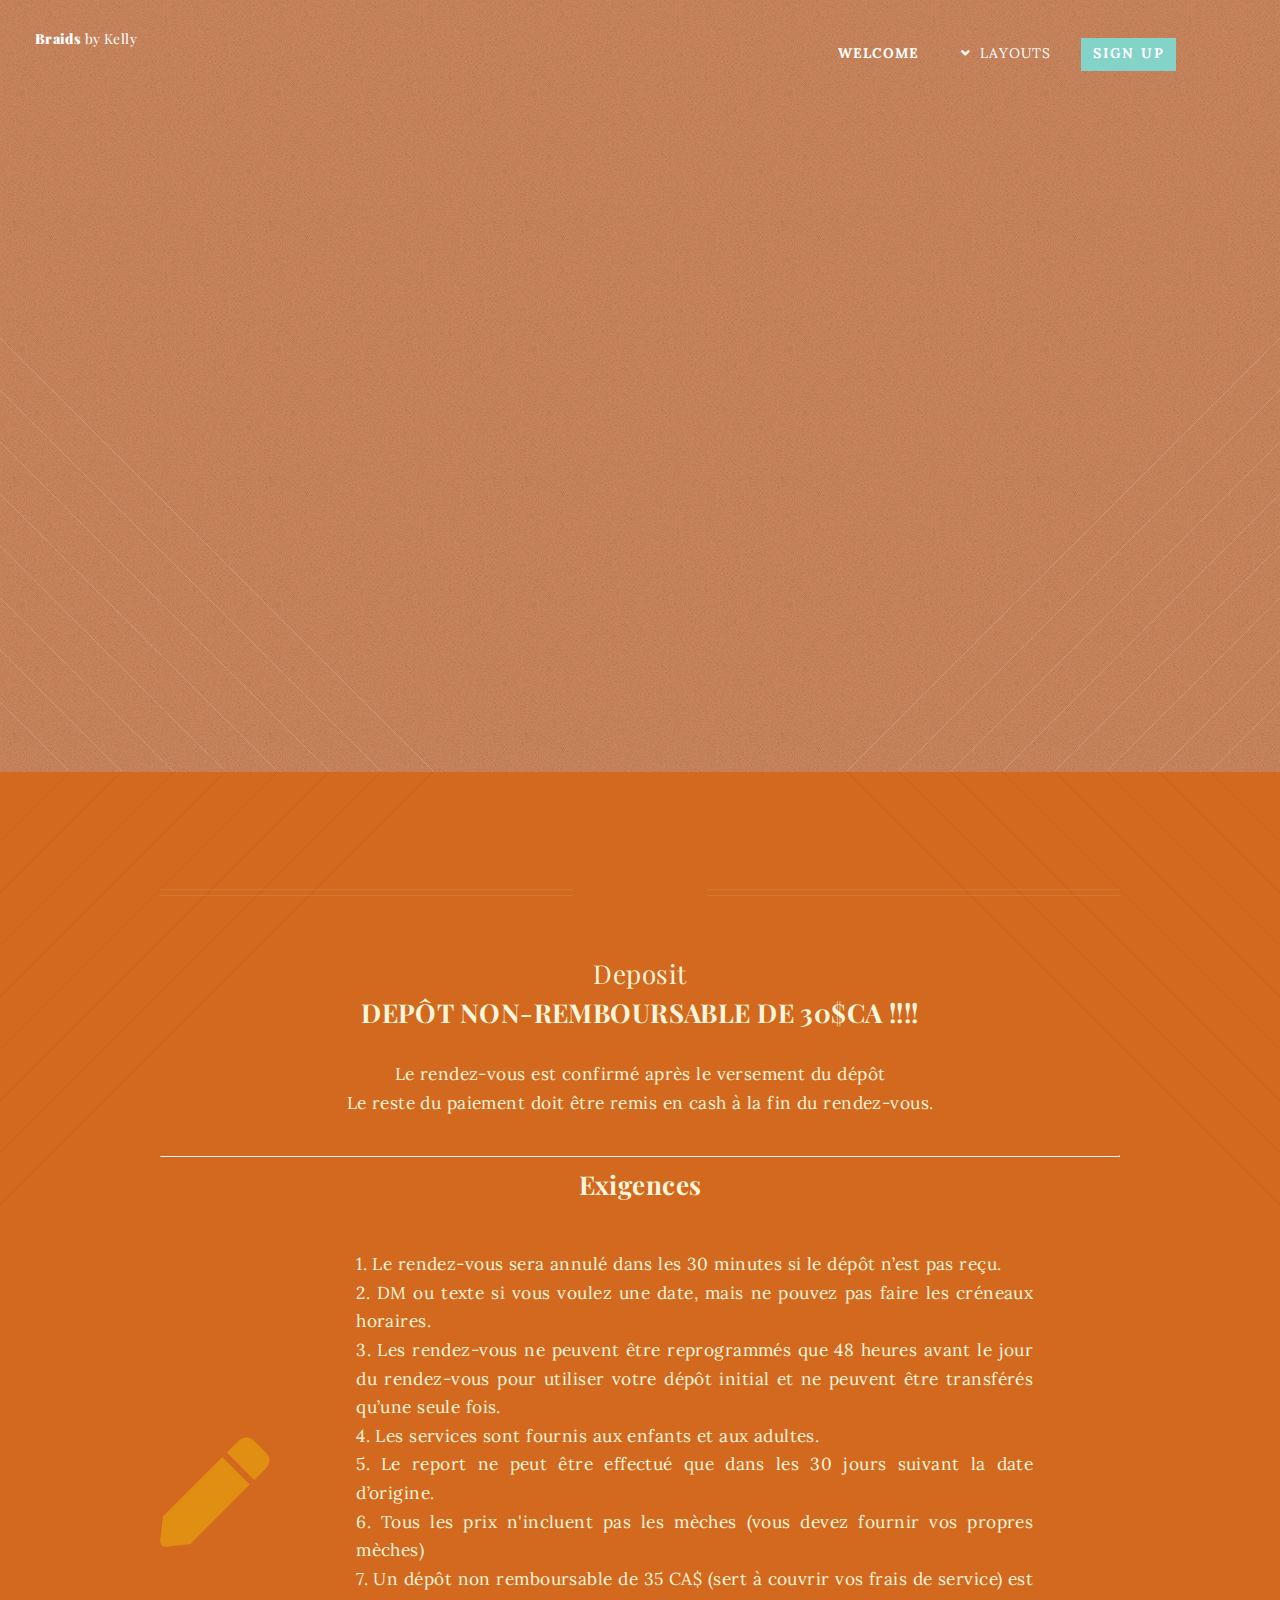
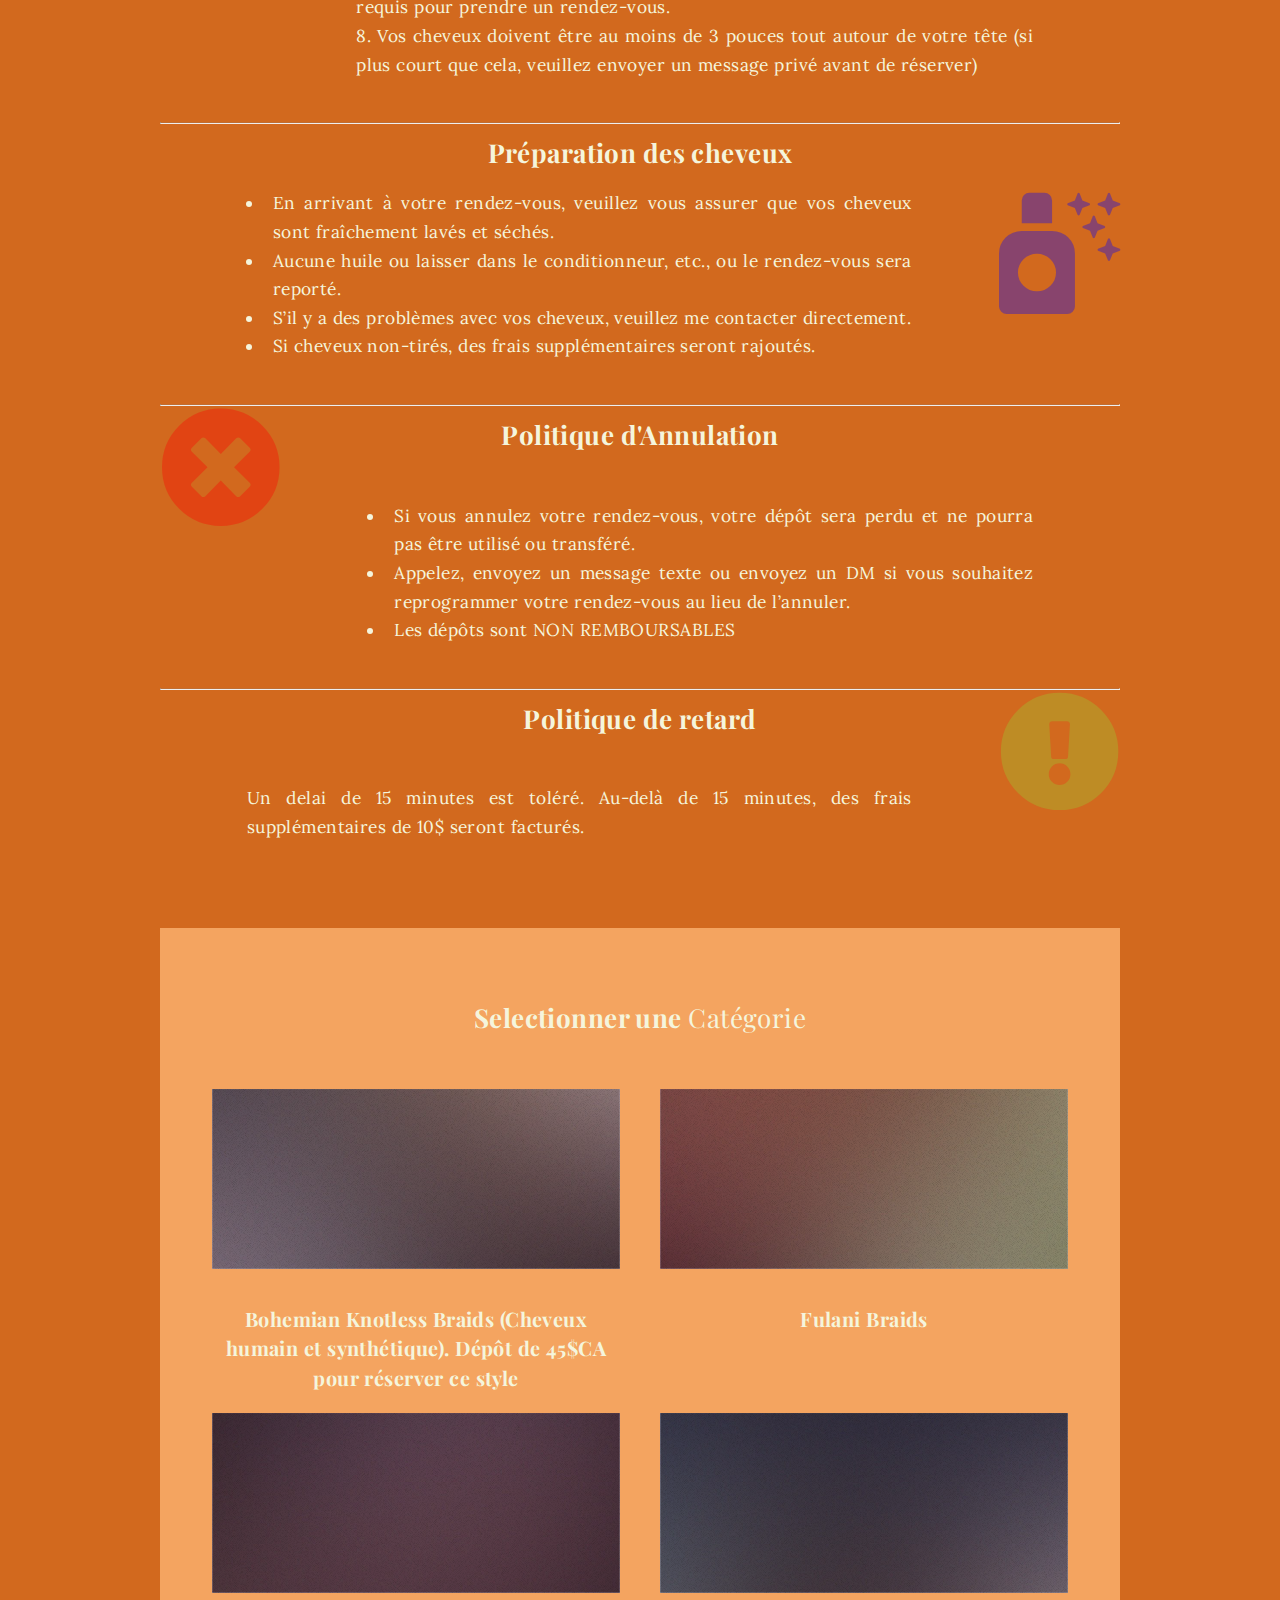
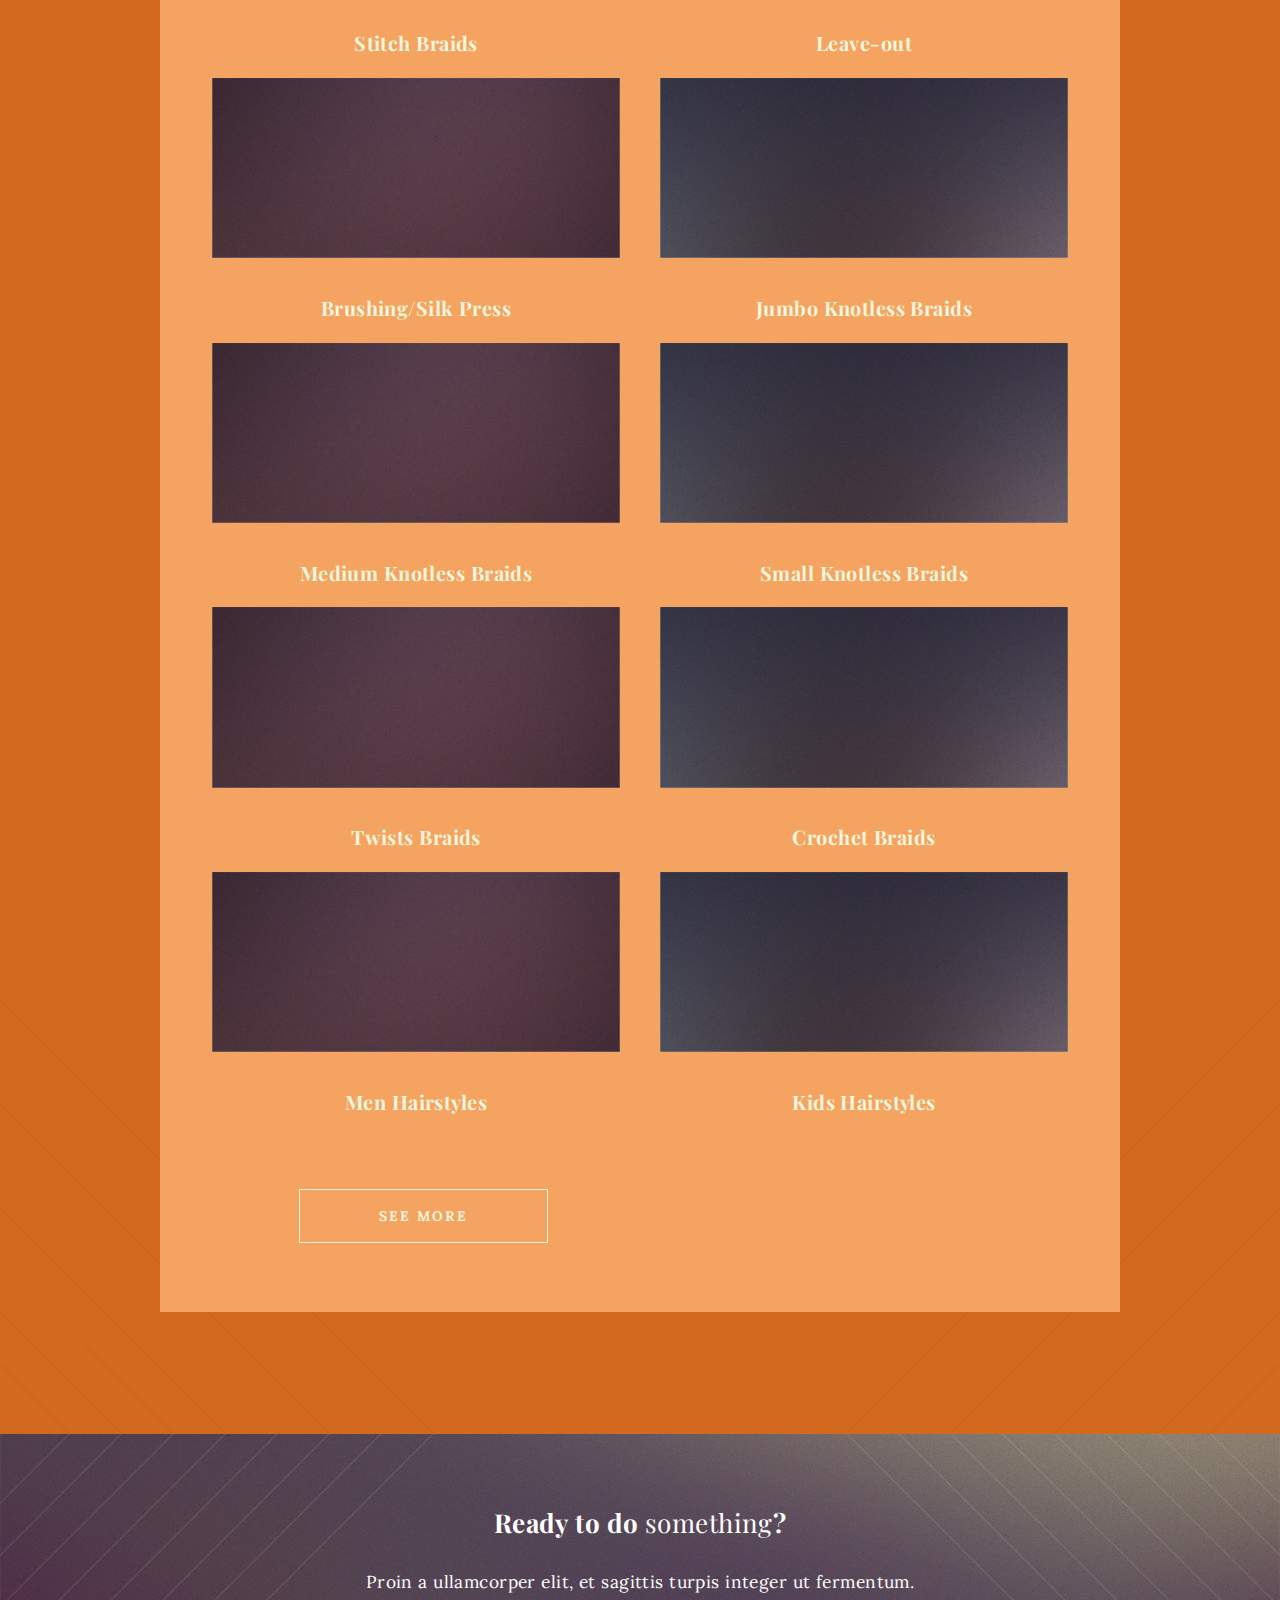
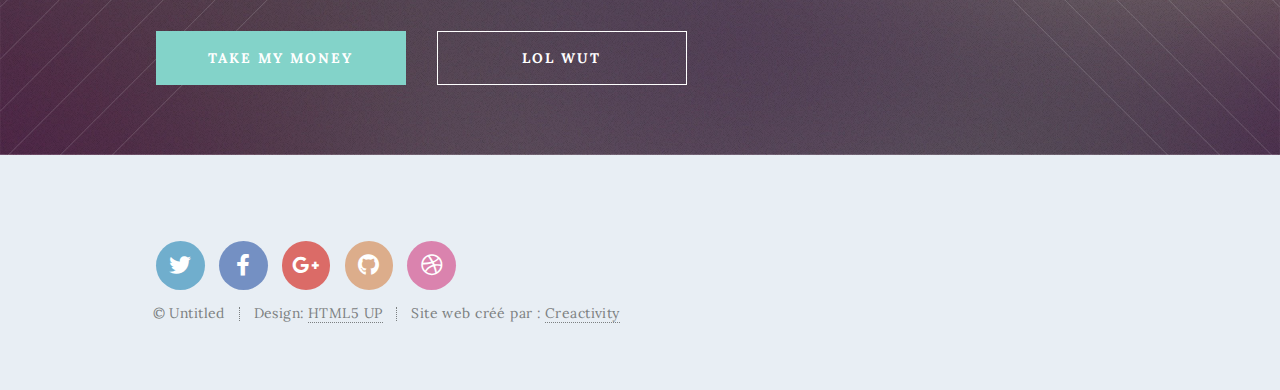
<file: index.html>
<!DOCTYPE HTML>
<!--
	Twenty by HTML5 UP
	html5up.net | @ajlkn
	Free for personal and commercial use under the CCA 3.0 license (html5up.net/license)
-->
<html>
	<head>
		<title>Braids</title>
		<meta charset="utf-8" />
		<meta name="viewport" content="width=device-width, initial-scale=1, user-scalable=no" />
		<link rel="stylesheet" href="assets/css/main.css" />
		<noscript><link rel="stylesheet" href="assets/css/noscript.css" /></noscript>
	</head>
	<body class="index is-preload">
		<div id="page-wrapper">

			<!-- Header -->
				<header id="header" class="alt">
					<h1 id="logo"><a href="index.html">Braids <span>by Kelly</span></a></h1>
					<nav id="nav">
						<ul>
							<li class="current"><a href="index.html">Welcome</a></li>
							<li class="submenu">
								<a href="#">Layouts</a>
								<ul>
									<li><a href="left-sidebar.html">Left Sidebar</a></li>
									<li><a href="right-sidebar.html">Right Sidebar</a></li>
									<li><a href="no-sidebar.html">No Sidebar</a></li>
									<li><a href="contact.html">Contact</a></li>
									<li class="submenu">
										<a href="#">Submenu</a>
										<ul>
											<li><a href="#">Dolore Sed</a></li>
											<li><a href="#">Consequat</a></li>
											<li><a href="#">Lorem Magna</a></li>
											<li><a href="#">Sed Magna</a></li>
											<li><a href="#">Ipsum Nisl</a></li>
										</ul>
									</li>
								</ul>
							</li>
							<li><a href="#" class="button primary">Sign Up</a></li>
						</ul>
					</nav>
				</header>

			<!-- Banner -->
				<section id="banner">

					<!--
						".inner" is set up as an inline-block so it automatically expands
						in both directions to fit whatever's inside it. This means it won't
						automatically wrap lines, so be sure to use line breaks where
						appropriate (<br />).
					-->
					<div class="inner">

						<header>
							<h2>Braids</h2>
						</header>
						<p>Chez <strong>Braids Studio</strong>, chaque type de cheveux
						<br />
						est célébré. Lisse, bouclé, frisé ou crépu, tous sont les
						<br />
						les bienvenus dans ce salon chaleureux et inclusif.
						<br>
						Spécialisée dans les braids, twists, locks et soins adaptés,
						<br>
						notre équipe valorise la diversité capillaire avec passion et savoir-faire.
						<br>
						Plus qu'un simple salon, Braids Studio est un lieu de partage, de bavardage,
						<br>
						de bienveillance et d'Expression de soi. Ici, on prend soin de votre chevelure
						<br>
						en respectant sa nature, tout en créant des coiffures qui reflètent votre identité
						<br>
						Entrez, détendez-vous, et laissex-nous révéler toute la beauté de vos cheveux !</p>
						<footer>
							<ul class="buttons stacked">
								<li><a href="#main" class="button fit scrolly">Voir les modèles</a></li>
							</ul>
						</footer>

					</div>

				</section>

			<!-- Main -->
				<article id="main">

					<header class="special container">
						<h2><strong>Deposit</strong></h2>
						<h2>DEPÔT NON-REMBOURSABLE DE 30$CA !!!!</h2>
						<br />
						Le rendez-vous est confirmé après le versement du dépôt<br>
						Le reste du paiement doit être remis en cash à la fin du rendez-vous.
						<br>
						<br />

						<hr>

						<h2>Exigences</h2>
						<br />

						<div class="icone1">
							<span class="icon solid fa-pen"></span>
							<p>1. Le rendez-vous sera annulé dans les 30 minutes si le dépôt n’est pas reçu.<br>

								2. DM ou texte si vous voulez une date, mais ne pouvez pas faire les créneaux horaires.<br>

								3. Les rendez-vous ne peuvent être reprogrammés que 48 heures avant le jour du rendez-vous pour utiliser votre dépôt initial et ne peuvent être transférés qu’une seule fois.<br>

								4. Les services sont fournis aux enfants et aux adultes.<br>

								5. Le report ne peut être effectué que dans les 30 jours suivant la date d’origine.<br>

								6. Tous les prix n'incluent pas les mèches (vous devez fournir vos propres mèches)<br>

								7. Un dépôt non remboursable de 35 CA$ (sert à couvrir vos frais de service) est requis pour prendre un rendez-vous.<br>

								8. Vos cheveux doivent être au moins de 3 pouces tout autour de votre tête (si plus court que cela, veuillez envoyer un message privé avant de réserver)</p>
						</div>

						<hr>

						<h2>Préparation des cheveux</h2>

						<div class="icone2">
							<ul>
								<li>En arrivant à votre rendez-vous, veuillez vous assurer que vos cheveux sont fraîchement lavés et séchés.</li>
								<li>Aucune huile ou laisser dans le conditionneur, etc., ou le rendez-vous sera reporté.</li>
								<li>S’il y a des problèmes avec vos cheveux, veuillez me contacter directement.</li>
								<li>Si cheveux non-tirés, des frais supplémentaires seront rajoutés.</li>
							</ul>
							<span class="icon solid fa-air-freshener"></span>
						</div>

						<hr>

						<h2>Politique d'Annulation</h2>
						<div class="icone3">
							<span class="icon solid fa-times-circle"></span>
							<ul>
								<li>Si vous annulez votre rendez-vous, votre dépôt sera perdu et ne pourra pas être utilisé ou transféré.</li>
								<li>Appelez, envoyez un message texte ou envoyez un DM si vous souhaitez reprogrammer votre rendez-vous au lieu de l’annuler.</li>
								<li>Les dépôts sont NON REMBOURSABLES</li>
							</ul>
						</div>

						<hr>
							
						<h2>Politique de retard</h2>
						<div class="icone4">
							<p>
							Un delai de 15 minutes est toléré. Au-delà de 15 minutes, des frais supplémentaires de 10$
							seront facturés.
							</p>
							<span class="icon solid fa-exclamation-circle"></span>
						</div>
					</header>
						


					<!-- One -->
						<!--section class="wrapper style2 container special-alt">
							<div class="row gtr-50">
								<div class="col-8 col-12-narrower">

									<header>
										<h2>Behold the <strong>icons</strong> that visualize what you’re all about. or just take up space. your call bro.</h2>
									</header>
									<p>Sed tristique purus vitae volutpat ultrices. Aliquam eu elit eget arcu comteger ut fermentum lorem. Lorem ipsum dolor sit amet. Sed tristique purus vitae volutpat ultrices. eu elit eget commodo. Sed tristique purus vitae volutpat ultrices. Aliquam eu elit eget arcu commodo.</p>
									<footer>
										<ul class="buttons">
											<li><a href="#" class="button">Find Out More</a></li>
										</ul>
									</footer>

								</div>
								<div class="col-4 col-12-narrower imp-narrower">

									<ul class="featured-icons">
										<li><span class="icon fa-clock"><span class="label">Feature 1</span></span></li>
										<li><span class="icon solid fa-volume-up"><span class="label">Feature 2</span></span></li>
										<li><span class="icon solid fa-laptop"><span class="label">Feature 3</span></span></li>
										<li><span class="icon solid fa-inbox"><span class="label">Feature 4</span></span></li>
										<li><span class="icon solid fa-lock"><span class="label">Feature 5</span></span></li>
										<li><span class="icon solid fa-cog"><span class="label">Feature 6</span></span></li>
									</ul>

								</div>
							</div>
						</section-->

					<!-- Two -->
						<!--section class="wrapper style1 container special">
							<div class="row">
								<div class="col-4 col-12-narrower">

									<section>
										<span class="icon solid featured fa-check"></span>
										<header>
											<h3>This is Something</h3>
										</header>
										<p>Sed tristique purus vitae volutpat ultrices. Aliquam eu elit eget arcu commodo suscipit dolor nec nibh. Proin a ullamcorper elit, et sagittis turpis. Integer ut fermentum.</p>
									</section>

								</div>
								<div class="col-4 col-12-narrower">

									<section>
										<span class="icon solid featured fa-check"></span>
										<header>
											<h3>Also Something</h3>
										</header>
										<p>Sed tristique purus vitae volutpat ultrices. Aliquam eu elit eget arcu commodo suscipit dolor nec nibh. Proin a ullamcorper elit, et sagittis turpis. Integer ut fermentum.</p>
									</section>

								</div>
								<div class="col-4 col-12-narrower">

									<section>
										<span class="icon solid featured fa-check"></span>
										<header>
											<h3>Probably Something</h3>
										</header>
										<p>Sed tristique purus vitae volutpat ultrices. Aliquam eu elit eget arcu commodo suscipit dolor nec nibh. Proin a ullamcorper elit, et sagittis turpis. Integer ut fermentum.</p>
									</section>

								</div>
							</div>
						</section-->

					<!-- Three -->
						<section class="wrapper style3 container special">

							<header class="major">
								<h2>Selectionner une <strong>Catégorie</strong></h2>
							</header>

							<div class="row">
								<div class="col-6 col-12-narrower">

									<section>
										<a href="bohemian_knotless.html" class="image featured"><img src="images/pic01.jpg" alt="" /></a>
										<header>
											<h3 class="modèle">Bohemian Knotless Braids (Cheveux humain et synthétique). Dépôt de 45$CA pour réserver ce style</h3>
										</header>
									</section>

								</div>
								<div class="col-6 col-12-narrower">

									<section>
										<a href="fulani.html" class="image featured"><img src="images/pic02.jpg" alt="" /></a>
										<header>
											<h3 class="modèle">Fulani Braids</h3>
										</header>
									</section>

								</div>
							</div>
							<div class="row">
								<div class="col-6 col-12-narrower">

									<section>
										<a href="stitch.html" class="image featured"><img src="images/pic03.jpg" alt="" /></a>
										<header>
											<h3 class="modèle">Stitch Braids</h3>
										</header>
									</section>

								</div>
								<div class="col-6 col-12-narrower">

									<section>
										<a href="leave_out.html" class="image featured"><img src="images/pic04.jpg" alt="" /></a>
										<header>
											<h3 class="modèle">Leave-out</h3>
										</header>
									</section>

								</div>
							</div>
							<div class="row">
								<div class="col-6 col-12-narrower">

									<section>
										<a href="brushing.html" class="image featured"><img src="images/pic03.jpg" alt="" /></a>
										<header>
											<h3 class="modèle">Brushing/Silk Press</h3>
										</header>
									</section>

								</div>
								<div class="col-6 col-12-narrower">

									<section>
										<a href="jumbo_knotless.html" class="image featured"><img src="images/pic04.jpg" alt="" /></a>
										<header>
											<h3 class="modèle">Jumbo Knotless Braids</h3>
										</header>
									</section>

								</div>
							</div>
							<div class="row">
								<div class="col-6 col-12-narrower">

									<section>
										<a href="medium_knotless.html" class="image featured"><img src="images/pic03.jpg" alt="" /></a>
										<header>
											<h3 class="modèle">Medium Knotless Braids</h3>
										</header>
									</section>

								</div>
								<div class="col-6 col-12-narrower">

									<section>
										<a href="small_knotless.html" class="image featured"><img src="images/pic04.jpg" alt="" /></a>
										<header>
											<h3 class="modèle">Small Knotless Braids</h3>
										</header>
									</section>

								</div>
							</div>
							<div class="row">
								<div class="col-6 col-12-narrower">

									<section>
										<a href="twists.html" class="image featured"><img src="images/pic03.jpg" alt="" /></a>
										<header>
											<h3 class="modèle">Twists Braids</h3>
										</header>
									</section>

								</div>
								<div class="col-6 col-12-narrower">

									<section>
										<a href="crochet.html" class="image featured"><img src="images/pic04.jpg" alt="" /></a>
										<header>
											<h3 class="modèle">Crochet Braids</h3>
										</header>
									</section>

								</div>
							</div>
							<div class="row">
								<div class="col-6 col-12-narrower">

									<section>
										<a href="men.html" class="image featured"><img src="images/pic03.jpg" alt="" /></a>
										<header>
											<h3 class="modèle">Men Hairstyles</h3>
										</header>
									</section>

								</div>
								<div class="col-6 col-12-narrower">

									<section>
										<a href="kids.html" class="image featured"><img src="images/pic04.jpg" alt="" /></a>
										<header>
											<h3 class="modèle">Kids Hairstyles</h3>
										</header>
									</section>

								</div>
							</div>

							<footer class="major">
								<ul class="buttons">
									<li><a href="#" class="button">See More</a></li>
								</ul>
							</footer>

						</section>

				</article>

			<!-- CTA -->
				<section id="cta">

					<header>
						<h2>Ready to do <strong>something</strong>?</h2>
						<p>Proin a ullamcorper elit, et sagittis turpis integer ut fermentum.</p>
					</header>
					<footer>
						<ul class="buttons">
							<li><a href="#" class="button primary">Take My Money</a></li>
							<li><a href="#" class="button">LOL Wut</a></li>
						</ul>
					</footer>

				</section>

			<!-- Footer -->
				<footer id="footer">

					<ul class="icons">
						<li><a href="#" class="icon brands circle fa-twitter"><span class="label">Twitter</span></a></li>
						<li><a href="#" class="icon brands circle fa-facebook-f"><span class="label">Facebook</span></a></li>
						<li><a href="#" class="icon brands circle fa-google-plus-g"><span class="label">Google+</span></a></li>
						<li><a href="#" class="icon brands circle fa-github"><span class="label">Github</span></a></li>
						<li><a href="#" class="icon brands circle fa-dribbble"><span class="label">Dribbble</span></a></li>
					</ul>

					<ul class="copyright">
						<li>&copy; Untitled</li><li>Design: <a href="http://html5up.net">HTML5 UP</a></li><li>Site web créé par : <a href="https://creactivity.site/" target="_blank">Creactivity</a></li>
					</ul>

				</footer>

		</div>

		<!-- Scripts -->
			<script src="assets/js/jquery.min.js"></script>
			<script src="assets/js/jquery.dropotron.min.js"></script>
			<script src="assets/js/jquery.scrolly.min.js"></script>
			<script src="assets/js/jquery.scrollex.min.js"></script>
			<script src="assets/js/browser.min.js"></script>
			<script src="assets/js/breakpoints.min.js"></script>
			<script src="assets/js/util.js"></script>
			<script src="assets/js/main.js"></script>
			<script src="assets/js/script.js"></script>
	</body>
</html>
</file>
<file: assets/css/noscript.css>
/*
	Twenty by HTML5 UP
	html5up.net | @ajlkn
	Free for personal and commercial use under the CCA 3.0 license (html5up.net/license)
*/

/* Banner */

	#banner .inner {
		opacity: 1;
	}
</file>
<file: assets/css/main.css>
@import url("fontawesome-all.min.css");
@import url("https://fonts.googleapis.com/css?family=Lato:300,400,900");
@import url('https://fonts.googleapis.com/css2?family=Fondamento:ital@0;1&family=Lobster+Two:wght@400;700&family=Lora:wght@400;500;600&family=Playfair+Display:wght@600;700&family=Poppins:wght@400;500;600&display=swap');


/*
	Twenty by HTML5 UP
	html5up.net | @ajlkn
	Free for personal and commercial use under the CCA 3.0 license (html5up.net/license)
*/

html, body, div, span, applet, object,
iframe, h1, h2, h3, h4, h5, h6, p, blockquote,
pre, a, abbr, acronym, address, big, cite,
code, del, dfn, em, img, ins, kbd, q, s, samp,
small, strike, strong, sub, sup, tt, var, b,
u, i, center, dl, dt, dd, ol, ul, li, fieldset,
form, label, legend, table, caption, tbody,
tfoot, thead, tr, th, td, article, aside,
canvas, details, embed, figure, figcaption,
footer, header, hgroup, menu, nav, output, ruby,
section, summary, time, mark, audio, video {
	margin: 0;
	padding: 0;
	border: 0;
	font-size: 100%;
	font: inherit;
	vertical-align: baseline;}

article, aside, details, figcaption, figure,
footer, header, hgroup, menu, nav, section {
	display: block;}

body {
	line-height: 1;
}

ol, ul {
	list-style: none;
}

blockquote, q {
	quotes: none;
}

	blockquote:before, blockquote:after, q:before, q:after {
		content: '';
		content: none;
	}

table {
	border-collapse: collapse;
	border-spacing: 0;
}

body {
	-webkit-text-size-adjust: none;
}

mark {
	background-color: transparent;
	color: inherit;
}

input::-moz-focus-inner {
	border: 0;
	padding: 0;
}

input, select, textarea {
	-moz-appearance: none;
	-webkit-appearance: none;
	-ms-appearance: none;
	appearance: none;
}

/* Basic */

	html {
		box-sizing: border-box;
	}

	*, *:before, *:after {
		box-sizing: inherit;
	}

	body {
		background: chocolate;
	}

		body.is-preload *, body.is-preload *:before, body.is-preload *:after {
			-moz-animation: none !important;
			-webkit-animation: none !important;
			-ms-animation: none !important;
			animation: none !important;
			-moz-transition: none !important;
			-webkit-transition: none !important;
			-ms-transition: none !important;
			transition: none !important;
		}

	body, input, select, textarea {
		color: beige;
		font-family: 'Lora', serif;
		font-size: 15pt;
		font-weight: 300;
		letter-spacing: 0.025em;
		line-height: 1.75em;
	}

	a {
		-moz-transition: color 0.2s ease-in-out, border-color 0.2s ease-in-out, background-color 0.2s ease-in-out;
		-webkit-transition: color 0.2s ease-in-out, border-color 0.2s ease-in-out, background-color 0.2s ease-in-out;
		-ms-transition: color 0.2s ease-in-out, border-color 0.2s ease-in-out, background-color 0.2s ease-in-out;
		transition: color 0.2s ease-in-out, border-color 0.2s ease-in-out, background-color 0.2s ease-in-out;
		color: #3fb1a3;
		text-decoration: none;
		border-bottom: dotted 1px;
	}

		a:hover {
			border-bottom-color: transparent;
		}

	strong, b {
		font-weight: 400;
	}

	p, ul, ol, dl, table, blockquote {
		margin: 1em 0 1em 0;
	}

	h1, h2, h3, h4, h5, h6 {
		color: inherit;
		font-family: 'Playfair Display', serif;
		font-weight: 700;
		line-height: 1.75em;
		margin-bottom: 1em;
		/*text-transform: uppercase;*/
	}

		h1 a, h2 a, h3 a, h4 a, h5 a, h6 a {
			color: inherit;
			text-decoration: none;
			border: 0;
		}

	h2 {
		font-size: 1.5em;
		/*letter-spacing: 0.1em;*/
	}

	h3 {
		font-size: 1.15em;
		/*letter-spacing: 0.025em;*/
	}

	sub {
		font-size: 0.8em;
		position: relative;
		top: 0.5em;
	}

	sup {
		font-size: 0.8em;
		position: relative;
		top: -0.5em;
	}

	hr {
		border-top: solid 1px rgba(124, 128, 129, 0.2);
		/*border: 0;*/
		/*margin-bottom: 1.5em;*/

	}

	hr.short {
		width : 90%;
	}

	blockquote {
		border-left: solid 0.5em rgba(124, 128, 129, 0.2);
		font-style: italic;
		padding: 1em 0 1em 2em;
	}

	.modèle {
		font-weight: bold;
	}

	#S, #M, #L {
		display: none;
		transition : all 0.3s ease;
	}

	#affS, #affM, #affL {
		cursor: pointer;
		font-weight: 1000;
		font-size: 1.3em;
	}

	.arrow {
		transition: transform 0.3s ease-in-out;
	}

	.arrow.active {
		transform: rotate(90deg);
	}

	.modTitre {
		font-family: 'Fondamento', serif;
		font-size: 3em;
	}

	.longueur {
		font-family: 'Poppins', serif;
	}

/* Container */

	.container {
		margin: 0 auto;
		max-width: 100%;
		width: 1400px;
	}

		.container.medium {
			width: 1050px;
		}

		@media screen and (max-width: 1680px) {

			.container {
				width: 1200px;
			}

				.container.medium {
					width: 900px;
				}

		}

		@media screen and (max-width: 1280px) {

			.container {
				width: 960px;
			}

				.container.medium {
					width: 735px;
				}

		}

		@media screen and (max-width: 980px) {

			.container {
				width: 95%;
			}

				.container.medium {
					width: 71.25%;
				}

		}

		@media screen and (max-width: 840px) {

			.container {
				width: 95%;
			}

				.container.medium {
					width: 95%;
				}

		}

		@media screen and (max-width: 736px) {

			.container {
				width: 100%;
			}

				.container.medium {
					width: 100%;
				}

		}

/* Row */

	.row {
		display: flex;
		flex-wrap: wrap;
		box-sizing: border-box;
		align-items: stretch;
	}

		.row > * {
			box-sizing: border-box;
		}

		.row.gtr-uniform > * > :last-child {
			margin-bottom: 0;
		}

		.row.aln-left {
			justify-content: flex-start;
		}

		.row.aln-center {
			justify-content: center;
		}

		.row.aln-right {
			justify-content: flex-end;
		}

		.row.aln-top {
			align-items: flex-start;
		}

		.row.aln-middle {
			align-items: center;
		}

		.row.aln-bottom {
			align-items: flex-end;
		}

		.row > .imp {
			order: -1;
		}

		.row > .col-1 {
			width: 8.33333%;
		}

		.row > .off-1 {
			margin-left: 8.33333%;
		}

		.row > .col-2 {
			width: 16.66667%;
		}

		.row > .off-2 {
			margin-left: 16.66667%;
		}

		.row > .col-3 {
			width: 25%;
		}

		.row > .off-3 {
			margin-left: 25%;
		}

		.row > .col-4 {
			width: 33.33333%;
		}

		.row > .off-4 {
			margin-left: 33.33333%;
		}

		.row > .col-5 {
			width: 41.66667%;
		}

		.row > .off-5 {
			margin-left: 41.66667%;
		}

		.row > .col-6 {
			width: 50%;
		}

		.row > .off-6 {
			margin-left: 50%;
		}

		.row > .col-7 {
			width: 58.33333%;
		}

		.row > .off-7 {
			margin-left: 58.33333%;
		}

		.row > .col-8 {
			width: 66.66667%;
		}

		.row > .off-8 {
			margin-left: 66.66667%;
		}

		.row > .col-9 {
			width: 75%;
		}

		.row > .off-9 {
			margin-left: 75%;
		}

		.row > .col-10 {
			width: 83.33333%;
		}

		.row > .off-10 {
			margin-left: 83.33333%;
		}

		.row > .col-11 {
			width: 91.66667%;
		}

		.row > .off-11 {
			margin-left: 91.66667%;
		}

		.row > .col-12 {
			width: 100%;
		}

		.row > .off-12 {
			margin-left: 100%;
		}

		.row.gtr-0 {
			margin-top: 0px;
			margin-left: 0px;
		}

			.row.gtr-0 > * {
				padding: 0px 0 0 0px;
			}

			.row.gtr-0.gtr-uniform {
				margin-top: 0px;
			}

				.row.gtr-0.gtr-uniform > * {
					padding-top: 0px;
				}

		.row.gtr-25 {
			margin-top: -12.5px;
			margin-left: -12.5px;
		}

			.row.gtr-25 > * {
				padding: 12.5px 0 0 12.5px;
			}

			.row.gtr-25.gtr-uniform {
				margin-top: -12.5px;
			}

				.row.gtr-25.gtr-uniform > * {
					padding-top: 12.5px;
				}

		.row.gtr-50 {
			margin-top: -25px;
			margin-left: -25px;
		}

			.row.gtr-50 > * {
				padding: 25px 0 0 25px;
			}

			.row.gtr-50.gtr-uniform {
				margin-top: -25px;
			}

				.row.gtr-50.gtr-uniform > * {
					padding-top: 25px;
				}

		.row {
			margin-top: -50px;
			margin-left: -50px;
		}

			.row > * {
				padding: 50px 0 0 50px;
			}

			.row.gtr-uniform {
				margin-top: -50px;
			}

				.row.gtr-uniform > * {
					padding-top: 50px;
				}

		.row.gtr-150 {
			margin-top: -75px;
			margin-left: -75px;
		}

			.row.gtr-150 > * {
				padding: 75px 0 0 75px;
			}

			.row.gtr-150.gtr-uniform {
				margin-top: -75px;
			}

				.row.gtr-150.gtr-uniform > * {
					padding-top: 75px;
				}

		.row.gtr-200 {
			margin-top: -100px;
			margin-left: -100px;
		}

			.row.gtr-200 > * {
				padding: 100px 0 0 100px;
			}

			.row.gtr-200.gtr-uniform {
				margin-top: -100px;
			}

				.row.gtr-200.gtr-uniform > * {
					padding-top: 100px;
				}

		@media screen and (max-width: 1680px) {

			.row {
				display: flex;
				flex-wrap: wrap;
				box-sizing: border-box;
				align-items: stretch;
			}

				.row > * {
					box-sizing: border-box;
				}

				.row.gtr-uniform > * > :last-child {
					margin-bottom: 0;
				}

				.row.aln-left {
					justify-content: flex-start;
				}

				.row.aln-center {
					justify-content: center;
				}

				.row.aln-right {
					justify-content: flex-end;
				}

				.row.aln-top {
					align-items: flex-start;
				}

				.row.aln-middle {
					align-items: center;
				}

				.row.aln-bottom {
					align-items: flex-end;
				}

				.row > .imp-wide {
					order: -1;
				}

				.row > .col-1-wide {
					width: 8.33333%;
				}

				.row > .off-1-wide {
					margin-left: 8.33333%;
				}

				.row > .col-2-wide {
					width: 16.66667%;
				}

				.row > .off-2-wide {
					margin-left: 16.66667%;
				}

				.row > .col-3-wide {
					width: 25%;
				}

				.row > .off-3-wide {
					margin-left: 25%;
				}

				.row > .col-4-wide {
					width: 33.33333%;
				}

				.row > .off-4-wide {
					margin-left: 33.33333%;
				}

				.row > .col-5-wide {
					width: 41.66667%;
				}

				.row > .off-5-wide {
					margin-left: 41.66667%;
				}

				.row > .col-6-wide {
					width: 50%;
				}

				.row > .off-6-wide {
					margin-left: 50%;
				}

				.row > .col-7-wide {
					width: 58.33333%;
				}

				.row > .off-7-wide {
					margin-left: 58.33333%;
				}

				.row > .col-8-wide {
					width: 66.66667%;
				}

				.row > .off-8-wide {
					margin-left: 66.66667%;
				}

				.row > .col-9-wide {
					width: 75%;
				}

				.row > .off-9-wide {
					margin-left: 75%;
				}

				.row > .col-10-wide {
					width: 83.33333%;
				}

				.row > .off-10-wide {
					margin-left: 83.33333%;
				}

				.row > .col-11-wide {
					width: 91.66667%;
				}

				.row > .off-11-wide {
					margin-left: 91.66667%;
				}

				.row > .col-12-wide {
					width: 100%;
				}

				.row > .off-12-wide {
					margin-left: 100%;
				}

				.row.gtr-0 {
					margin-top: 0px;
					margin-left: 0px;
				}

					.row.gtr-0 > * {
						padding: 0px 0 0 0px;
					}

					.row.gtr-0.gtr-uniform {
						margin-top: 0px;
					}

						.row.gtr-0.gtr-uniform > * {
							padding-top: 0px;
						}

				.row.gtr-25 {
					margin-top: -10px;
					margin-left: -10px;
				}

					.row.gtr-25 > * {
						padding: 10px 0 0 10px;
					}

					.row.gtr-25.gtr-uniform {
						margin-top: -10px;
					}

						.row.gtr-25.gtr-uniform > * {
							padding-top: 10px;
						}

				.row.gtr-50 {
					margin-top: -20px;
					margin-left: -20px;
				}

					.row.gtr-50 > * {
						padding: 20px 0 0 20px;
					}

					.row.gtr-50.gtr-uniform {
						margin-top: -20px;
					}

						.row.gtr-50.gtr-uniform > * {
							padding-top: 20px;
						}

				.row {
					margin-top: -40px;
					margin-left: -40px;
				}

					.row > * {
						padding: 40px 0 0 40px;
					}

					.row.gtr-uniform {
						margin-top: -40px;
					}

						.row.gtr-uniform > * {
							padding-top: 40px;
						}

				.row.gtr-150 {
					margin-top: -60px;
					margin-left: -60px;
				}

					.row.gtr-150 > * {
						padding: 60px 0 0 60px;
					}

					.row.gtr-150.gtr-uniform {
						margin-top: -60px;
					}

						.row.gtr-150.gtr-uniform > * {
							padding-top: 60px;
						}

				.row.gtr-200 {
					margin-top: -80px;
					margin-left: -80px;
				}

					.row.gtr-200 > * {
						padding: 80px 0 0 80px;
					}

					.row.gtr-200.gtr-uniform {
						margin-top: -80px;
					}

						.row.gtr-200.gtr-uniform > * {
							padding-top: 80px;
						}

		}

		@media screen and (max-width: 1280px) {

			.row {
				display: flex;
				flex-wrap: wrap;
				box-sizing: border-box;
				align-items: stretch;
			}

				.row > * {
					box-sizing: border-box;
				}

				.row.gtr-uniform > * > :last-child {
					margin-bottom: 0;
				}

				.row.aln-left {
					justify-content: flex-start;
				}

				.row.aln-center {
					justify-content: center;
				}

				.row.aln-right {
					justify-content: flex-end;
				}

				.row.aln-top {
					align-items: flex-start;
				}

				.row.aln-middle {
					align-items: center;
				}

				.row.aln-bottom {
					align-items: flex-end;
				}

				.row > .imp-normal {
					order: -1;
				}

				.row > .col-1-normal {
					width: 8.33333%;
				}

				.row > .off-1-normal {
					margin-left: 8.33333%;
				}

				.row > .col-2-normal {
					width: 16.66667%;
				}

				.row > .off-2-normal {
					margin-left: 16.66667%;
				}

				.row > .col-3-normal {
					width: 25%;
				}

				.row > .off-3-normal {
					margin-left: 25%;
				}

				.row > .col-4-normal {
					width: 33.33333%;
				}

				.row > .off-4-normal {
					margin-left: 33.33333%;
				}

				.row > .col-5-normal {
					width: 41.66667%;
				}

				.row > .off-5-normal {
					margin-left: 41.66667%;
				}

				.row > .col-6-normal {
					width: 50%;
				}

				.row > .off-6-normal {
					margin-left: 50%;
				}

				.row > .col-7-normal {
					width: 58.33333%;
				}

				.row > .off-7-normal {
					margin-left: 58.33333%;
				}

				.row > .col-8-normal {
					width: 66.66667%;
				}

				.row > .off-8-normal {
					margin-left: 66.66667%;
				}

				.row > .col-9-normal {
					width: 75%;
				}

				.row > .off-9-normal {
					margin-left: 75%;
				}

				.row > .col-10-normal {
					width: 83.33333%;
				}

				.row > .off-10-normal {
					margin-left: 83.33333%;
				}

				.row > .col-11-normal {
					width: 91.66667%;
				}

				.row > .off-11-normal {
					margin-left: 91.66667%;
				}

				.row > .col-12-normal {
					width: 100%;
				}

				.row > .off-12-normal {
					margin-left: 100%;
				}

				.row.gtr-0 {
					margin-top: 0px;
					margin-left: 0px;
				}

					.row.gtr-0 > * {
						padding: 0px 0 0 0px;
					}

					.row.gtr-0.gtr-uniform {
						margin-top: 0px;
					}

						.row.gtr-0.gtr-uniform > * {
							padding-top: 0px;
						}

				.row.gtr-25 {
					margin-top: -10px;
					margin-left: -10px;
				}

					.row.gtr-25 > * {
						padding: 10px 0 0 10px;
					}

					.row.gtr-25.gtr-uniform {
						margin-top: -10px;
					}

						.row.gtr-25.gtr-uniform > * {
							padding-top: 10px;
						}

				.row.gtr-50 {
					margin-top: -20px;
					margin-left: -20px;
				}

					.row.gtr-50 > * {
						padding: 20px 0 0 20px;
					}

					.row.gtr-50.gtr-uniform {
						margin-top: -20px;
					}

						.row.gtr-50.gtr-uniform > * {
							padding-top: 20px;
						}

				.row {
					margin-top: -40px;
					margin-left: -40px;
				}

					.row > * {
						padding: 40px 0 0 40px;
					}

					.row.gtr-uniform {
						margin-top: -40px;
					}

						.row.gtr-uniform > * {
							padding-top: 40px;
						}

				.row.gtr-150 {
					margin-top: -60px;
					margin-left: -60px;
				}

					.row.gtr-150 > * {
						padding: 60px 0 0 60px;
					}

					.row.gtr-150.gtr-uniform {
						margin-top: -60px;
					}

						.row.gtr-150.gtr-uniform > * {
							padding-top: 60px;
						}

				.row.gtr-200 {
					margin-top: -80px;
					margin-left: -80px;
				}

					.row.gtr-200 > * {
						padding: 80px 0 0 80px;
					}

					.row.gtr-200.gtr-uniform {
						margin-top: -80px;
					}

						.row.gtr-200.gtr-uniform > * {
							padding-top: 80px;
						}

		}

		@media screen and (max-width: 980px) {

			.row {
				display: flex;
				flex-wrap: wrap;
				box-sizing: border-box;
				align-items: stretch;
			}

				.row > * {
					box-sizing: border-box;
				}

				.row.gtr-uniform > * > :last-child {
					margin-bottom: 0;
				}

				.row.aln-left {
					justify-content: flex-start;
				}

				.row.aln-center {
					justify-content: center;
				}

				.row.aln-right {
					justify-content: flex-end;
				}

				.row.aln-top {
					align-items: flex-start;
				}

				.row.aln-middle {
					align-items: center;
				}

				.row.aln-bottom {
					align-items: flex-end;
				}

				.row > .imp-narrow {
					order: -1;
				}

				.row > .col-1-narrow {
					width: 8.33333%;
				}

				.row > .off-1-narrow {
					margin-left: 8.33333%;
				}

				.row > .col-2-narrow {
					width: 16.66667%;
				}

				.row > .off-2-narrow {
					margin-left: 16.66667%;
				}

				.row > .col-3-narrow {
					width: 25%;
				}

				.row > .off-3-narrow {
					margin-left: 25%;
				}

				.row > .col-4-narrow {
					width: 33.33333%;
				}

				.row > .off-4-narrow {
					margin-left: 33.33333%;
				}

				.row > .col-5-narrow {
					width: 41.66667%;
				}

				.row > .off-5-narrow {
					margin-left: 41.66667%;
				}

				.row > .col-6-narrow {
					width: 50%;
				}

				.row > .off-6-narrow {
					margin-left: 50%;
				}

				.row > .col-7-narrow {
					width: 58.33333%;
				}

				.row > .off-7-narrow {
					margin-left: 58.33333%;
				}

				.row > .col-8-narrow {
					width: 66.66667%;
				}

				.row > .off-8-narrow {
					margin-left: 66.66667%;
				}

				.row > .col-9-narrow {
					width: 75%;
				}

				.row > .off-9-narrow {
					margin-left: 75%;
				}

				.row > .col-10-narrow {
					width: 83.33333%;
				}

				.row > .off-10-narrow {
					margin-left: 83.33333%;
				}

				.row > .col-11-narrow {
					width: 91.66667%;
				}

				.row > .off-11-narrow {
					margin-left: 91.66667%;
				}

				.row > .col-12-narrow {
					width: 100%;
				}

				.row > .off-12-narrow {
					margin-left: 100%;
				}

				.row.gtr-0 {
					margin-top: 0px;
					margin-left: 0px;
				}

					.row.gtr-0 > * {
						padding: 0px 0 0 0px;
					}

					.row.gtr-0.gtr-uniform {
						margin-top: 0px;
					}

						.row.gtr-0.gtr-uniform > * {
							padding-top: 0px;
						}

				.row.gtr-25 {
					margin-top: -7.5px;
					margin-left: -7.5px;
				}

					.row.gtr-25 > * {
						padding: 7.5px 0 0 7.5px;
					}

					.row.gtr-25.gtr-uniform {
						margin-top: -7.5px;
					}

						.row.gtr-25.gtr-uniform > * {
							padding-top: 7.5px;
						}

				.row.gtr-50 {
					margin-top: -15px;
					margin-left: -15px;
				}

					.row.gtr-50 > * {
						padding: 15px 0 0 15px;
					}

					.row.gtr-50.gtr-uniform {
						margin-top: -15px;
					}

						.row.gtr-50.gtr-uniform > * {
							padding-top: 15px;
						}

				.row {
					margin-top: -30px;
					margin-left: -30px;
				}

					.row > * {
						padding: 30px 0 0 30px;
					}

					.row.gtr-uniform {
						margin-top: -30px;
					}

						.row.gtr-uniform > * {
							padding-top: 30px;
						}

				.row.gtr-150 {
					margin-top: -45px;
					margin-left: -45px;
				}

					.row.gtr-150 > * {
						padding: 45px 0 0 45px;
					}

					.row.gtr-150.gtr-uniform {
						margin-top: -45px;
					}

						.row.gtr-150.gtr-uniform > * {
							padding-top: 45px;
						}

				.row.gtr-200 {
					margin-top: -60px;
					margin-left: -60px;
				}

					.row.gtr-200 > * {
						padding: 60px 0 0 60px;
					}

					.row.gtr-200.gtr-uniform {
						margin-top: -60px;
					}

						.row.gtr-200.gtr-uniform > * {
							padding-top: 60px;
						}

		}

		@media screen and (max-width: 840px) {

			.row {
				display: flex;
				flex-wrap: wrap;
				box-sizing: border-box;
				align-items: stretch;
			}

				.row > * {
					box-sizing: border-box;
				}

				.row.gtr-uniform > * > :last-child {
					margin-bottom: 0;
				}

				.row.aln-left {
					justify-content: flex-start;
				}

				.row.aln-center {
					justify-content: center;
				}

				.row.aln-right {
					justify-content: flex-end;
				}

				.row.aln-top {
					align-items: flex-start;
				}

				.row.aln-middle {
					align-items: center;
				}

				.row.aln-bottom {
					align-items: flex-end;
				}

				.row > .imp-narrower {
					order: -1;
				}

				.row > .col-1-narrower {
					width: 8.33333%;
				}

				.row > .off-1-narrower {
					margin-left: 8.33333%;
				}

				.row > .col-2-narrower {
					width: 16.66667%;
				}

				.row > .off-2-narrower {
					margin-left: 16.66667%;
				}

				.row > .col-3-narrower {
					width: 25%;
				}

				.row > .off-3-narrower {
					margin-left: 25%;
				}

				.row > .col-4-narrower {
					width: 33.33333%;
				}

				.row > .off-4-narrower {
					margin-left: 33.33333%;
				}

				.row > .col-5-narrower {
					width: 41.66667%;
				}

				.row > .off-5-narrower {
					margin-left: 41.66667%;
				}

				.row > .col-6-narrower {
					width: 50%;
				}

				.row > .off-6-narrower {
					margin-left: 50%;
				}

				.row > .col-7-narrower {
					width: 58.33333%;
				}

				.row > .off-7-narrower {
					margin-left: 58.33333%;
				}

				.row > .col-8-narrower {
					width: 66.66667%;
				}

				.row > .off-8-narrower {
					margin-left: 66.66667%;
				}

				.row > .col-9-narrower {
					width: 75%;
				}

				.row > .off-9-narrower {
					margin-left: 75%;
				}

				.row > .col-10-narrower {
					width: 83.33333%;
				}

				.row > .off-10-narrower {
					margin-left: 83.33333%;
				}

				.row > .col-11-narrower {
					width: 91.66667%;
				}

				.row > .off-11-narrower {
					margin-left: 91.66667%;
				}

				.row > .col-12-narrower {
					width: 100%;
				}

				.row > .off-12-narrower {
					margin-left: 100%;
				}

				.row.gtr-0 {
					margin-top: 0px;
					margin-left: 0px;
				}

					.row.gtr-0 > * {
						padding: 0px 0 0 0px;
					}

					.row.gtr-0.gtr-uniform {
						margin-top: 0px;
					}

						.row.gtr-0.gtr-uniform > * {
							padding-top: 0px;
						}

				.row.gtr-25 {
					margin-top: -7.5px;
					margin-left: -7.5px;
				}

					.row.gtr-25 > * {
						padding: 7.5px 0 0 7.5px;
					}

					.row.gtr-25.gtr-uniform {
						margin-top: -7.5px;
					}

						.row.gtr-25.gtr-uniform > * {
							padding-top: 7.5px;
						}

				.row.gtr-50 {
					margin-top: -15px;
					margin-left: -15px;
				}

					.row.gtr-50 > * {
						padding: 15px 0 0 15px;
					}

					.row.gtr-50.gtr-uniform {
						margin-top: -15px;
					}

						.row.gtr-50.gtr-uniform > * {
							padding-top: 15px;
						}

				.row {
					margin-top: -30px;
					margin-left: -30px;
				}

					.row > * {
						padding: 30px 0 0 30px;
					}

					.row.gtr-uniform {
						margin-top: -30px;
					}

						.row.gtr-uniform > * {
							padding-top: 30px;
						}

				.row.gtr-150 {
					margin-top: -45px;
					margin-left: -45px;
				}

					.row.gtr-150 > * {
						padding: 45px 0 0 45px;
					}

					.row.gtr-150.gtr-uniform {
						margin-top: -45px;
					}

						.row.gtr-150.gtr-uniform > * {
							padding-top: 45px;
						}

				.row.gtr-200 {
					margin-top: -60px;
					margin-left: -60px;
				}

					.row.gtr-200 > * {
						padding: 60px 0 0 60px;
					}

					.row.gtr-200.gtr-uniform {
						margin-top: -60px;
					}

						.row.gtr-200.gtr-uniform > * {
							padding-top: 60px;
						}

		}

		@media screen and (max-width: 736px) {

			.row {
				display: flex;
				flex-wrap: wrap;
				box-sizing: border-box;
				align-items: stretch;
			}

				.row > * {
					box-sizing: border-box;
				}

				.row.gtr-uniform > * > :last-child {
					margin-bottom: 0;
				}

				.row.aln-left {
					justify-content: flex-start;
				}

				.row.aln-center {
					justify-content: center;
				}

				.row.aln-right {
					justify-content: flex-end;
				}

				.row.aln-top {
					align-items: flex-start;
				}

				.row.aln-middle {
					align-items: center;
				}

				.row.aln-bottom {
					align-items: flex-end;
				}

				.row > .imp-mobile {
					order: -1;
				}

				.row > .col-1-mobile {
					width: 8.33333%;
				}

				.row > .off-1-mobile {
					margin-left: 8.33333%;
				}

				.row > .col-2-mobile {
					width: 16.66667%;
				}

				.row > .off-2-mobile {
					margin-left: 16.66667%;
				}

				.row > .col-3-mobile {
					width: 25%;
				}

				.row > .off-3-mobile {
					margin-left: 25%;
				}

				.row > .col-4-mobile {
					width: 33.33333%;
				}

				.row > .off-4-mobile {
					margin-left: 33.33333%;
				}

				.row > .col-5-mobile {
					width: 41.66667%;
				}

				.row > .off-5-mobile {
					margin-left: 41.66667%;
				}

				.row > .col-6-mobile {
					width: 50%;
				}

				.row > .off-6-mobile {
					margin-left: 50%;
				}

				.row > .col-7-mobile {
					width: 58.33333%;
				}

				.row > .off-7-mobile {
					margin-left: 58.33333%;
				}

				.row > .col-8-mobile {
					width: 66.66667%;
				}

				.row > .off-8-mobile {
					margin-left: 66.66667%;
				}

				.row > .col-9-mobile {
					width: 75%;
				}

				.row > .off-9-mobile {
					margin-left: 75%;
				}

				.row > .col-10-mobile {
					width: 83.33333%;
				}

				.row > .off-10-mobile {
					margin-left: 83.33333%;
				}

				.row > .col-11-mobile {
					width: 91.66667%;
				}

				.row > .off-11-mobile {
					margin-left: 91.66667%;
				}

				.row > .col-12-mobile {
					width: 100%;
				}

				.row > .off-12-mobile {
					margin-left: 100%;
				}

				.row.gtr-0 {
					margin-top: 0px;
					margin-left: 0px;
				}

					.row.gtr-0 > * {
						padding: 0px 0 0 0px;
					}

					.row.gtr-0.gtr-uniform {
						margin-top: 0px;
					}

						.row.gtr-0.gtr-uniform > * {
							padding-top: 0px;
						}

				.row.gtr-25 {
					margin-top: -7.5px;
					margin-left: -7.5px;
				}

					.row.gtr-25 > * {
						padding: 7.5px 0 0 7.5px;
					}

					.row.gtr-25.gtr-uniform {
						margin-top: -7.5px;
					}

						.row.gtr-25.gtr-uniform > * {
							padding-top: 7.5px;
						}

				.row.gtr-50 {
					margin-top: -15px;
					margin-left: -15px;
				}

					.row.gtr-50 > * {
						padding: 15px 0 0 15px;
					}

					.row.gtr-50.gtr-uniform {
						margin-top: -15px;
					}

						.row.gtr-50.gtr-uniform > * {
							padding-top: 15px;
						}

				.row {
					margin-top: -30px;
					margin-left: -30px;
				}

					.row > * {
						padding: 30px 0 0 30px;
					}

					.row.gtr-uniform {
						margin-top: -30px;
					}

						.row.gtr-uniform > * {
							padding-top: 30px;
						}

				.row.gtr-150 {
					margin-top: -45px;
					margin-left: -45px;
				}

					.row.gtr-150 > * {
						padding: 45px 0 0 45px;
					}

					.row.gtr-150.gtr-uniform {
						margin-top: -45px;
					}

						.row.gtr-150.gtr-uniform > * {
							padding-top: 45px;
						}

				.row.gtr-200 {
					margin-top: -60px;
					margin-left: -60px;
				}

					.row.gtr-200 > * {
						padding: 60px 0 0 60px;
					}

					.row.gtr-200.gtr-uniform {
						margin-top: -60px;
					}

						.row.gtr-200.gtr-uniform > * {
							padding-top: 60px;
						}

		}

/* Section/Article */

	section.special, article.special {
		text-align: center;
	}

	header.major {
		padding-bottom: 2em;
	}

	header.special {
		margin-bottom: 5em;
		padding-top: 7em;
		position: relative;
		text-align: center;
	}

		header.special:before, header.special:after {
			border-bottom: solid 1.5px;
			border-top: solid 1.5px;
			content: '';
			height: 7px;
			opacity: 0.1;
			position: absolute;
			top: 1.75em;
			width: 43%;
		}

		header.special:before {
			left: 0;
		}

		header.special:after {
			right: 0;
		}

		header.special h2 {
			margin-bottom: 0;
		}

		header.special h2 + p {
			margin-bottom: 0;
			padding-top: 1.5em;
		}

		header.special .icon {
			/*cursor: default;
			height: 7em;
			left: 0;
			position: relative;
			text-align: center;
			top: 1em;
			width: 100%;
			margin: 0;*/
		}

			header.special .icon:before {
				font-size: 3.5em;
				opacity: 0.35;
			}

	footer > :last-child {
		margin-bottom: 0;
	}

	footer.major {
		padding-top: 3em;
	}

/* Form */

	input[type="text"],
	input[type="password"],
	input[type="email"],
	textarea {
		-moz-transition: background-color 0.2s ease-in-out, border-color 0.2s ease-in-out;
		-webkit-transition: background-color 0.2s ease-in-out, border-color 0.2s ease-in-out;
		-ms-transition: background-color 0.2s ease-in-out, border-color 0.2s ease-in-out;
		transition: background-color 0.2s ease-in-out, border-color 0.2s ease-in-out;
		-moz-appearance: none;
		-webkit-appearance: none;
		-ms-appearance: none;
		appearance: none;
		background: none;
		border: solid 1px rgba(124, 128, 129, 0.2);
		border-radius: 0;
		color: inherit;
		display: block;
		padding: 0.75em;
		text-decoration: none;
		width: 100%;
		outline: 0;
	}

		input[type="text"]:focus,
		input[type="password"]:focus,
		input[type="email"]:focus,
		textarea:focus {
			border-color: #83d3c9;
		}

	input[type="text"],
	input[type="password"],
	input[type="email"] {
		line-height: 1em;
	}

	::-webkit-input-placeholder {
		color: inherit;
		opacity: 0.5;
		position: relative;
		top: 3px;
	}

	:-moz-placeholder {
		color: inherit;
		opacity: 0.5;
	}

	::-moz-placeholder {
		color: inherit;
		opacity: 0.5;
	}

	:-ms-input-placeholder {
		color: inherit;
		opacity: 0.5;
	}

/* Image */

	.image {
		border: 0;
		position: relative;
	}

		.image:before {
			background: url("images/overlay.png");
			content: '';
			height: 100%;
			left: 0;
			position: absolute;
			top: 0;
			width: 100%;
		}

		.image.fit {
			display: block;
		}

			.image.fit img {
				display: block;
				width: 100%;
			}

		.image.featured {
			display: block;
			margin: 0 0 2em 0;
		}

			.image.featured img {
				display: block;
				width: 100%;
			}

/* Icon */

	.icon {
		text-decoration: none;
		position: relative;
	}

		.icon:before {
			-moz-osx-font-smoothing: grayscale;
			-webkit-font-smoothing: antialiased;
			display: inline-block;
			font-style: normal;
			font-variant: normal;
			text-rendering: auto;
			line-height: 1;
			text-transform: none !important;
			font-family: 'Font Awesome 5 Free';
			font-weight: 400;
		}

		.icon.solid:before {
			font-weight: 900;
		}

		.icon:before {
			line-height: inherit;
		}

		.icon.brands:before {
			font-family: 'Font Awesome 5 Brands';
		}

		.icon.circle {
			-moz-transition: all 0.2s ease-in-out;
			-webkit-transition: all 0.2s ease-in-out;
			-ms-transition: all 0.2s ease-in-out;
			transition: all 0.2s ease-in-out;
			border: 0;
			border-radius: 100%;
			display: inline-block;
			font-size: 1.25em;
			height: 2.25em;
			left: 0;
			line-height: 2.25em;
			text-align: center;
			text-decoration: none;
			top: 0;
			width: 2.25em;
		}

			.icon.circle:hover {
				top: -0.2em;
			}

			.icon.circle.fa-twitter {
				background: #70aecd;
				color: #fff;
			}

				.icon.circle.fa-twitter:hover {
					background: #7fb7d2;
				}

			.icon.circle.fa-facebook-f {
				background: #7490c3;
				color: #fff;
			}

				.icon.circle.fa-facebook-f:hover {
					background: #829bc9;
				}

			.icon.circle.fa-google-plus-g {
				background: #db6b67;
				color: #fff;
			}

				.icon.circle.fa-google-plus-g:hover {
					background: #df7b77;
				}

			.icon.circle.fa-github {
				background: #dcad8b;
				color: #fff;
			}

				.icon.circle.fa-github:hover {
					background: #e1b89b;
				}

			.icon.circle.fa-dribbble {
				background: #da83ae;
				color: #fff;
			}

				.icon.circle.fa-dribbble:hover {
					background: #df93b8;
				}

		.icon.featured {
			cursor: default;
			display: block;
			/*margin: 0 0 1.5em 0;*/
			opacity: 0.35;
			text-align: center;
		}

			.icon.featured:before {
				font-size: 5em;
				line-height: 1em;
			}

		.icon > .label {
			display: none;
		}

		.icon.fa-chevron-right{
			float: right;
		}

/* List */

	ol {
		list-style: decimal;
		padding-left: 1.25em;
	}

		ol li {
			padding-left: 0.25em;
		}

	ul {
		list-style: disc;
		padding-left: 1em;
	}

		ul li {
			padding-left: 0.5em;
		}

/* Icons */

	ul.icons {
		list-style: none;
		padding-left: 0;
		cursor: default;
	}

		ul.icons li {
			display: inline-block;
			line-height: 1em;
			padding-left: 0.5em;
		}

			ul.icons li:first-child {
				padding-left: 0;
			}

/* Featured Icons */

	ul.featured-icons {
		cursor: default;
		margin: -0.75em 0 0 0;
		opacity: 0.35;
		overflow: hidden;
		position: relative;
		list-style: none;
		padding-left: 0;
	}

		ul.featured-icons li {
			display: block;
			float: left;
			text-align: center;
			width: 50%;
			padding-left: 0;
			margin-bottom: 1em;
		}

			ul.featured-icons li .icon {
				display: inline-block;
				font-size: 5.5em;
				height: 1em;
				line-height: 1.5em;
				width: 1em;
			}

/* Buttons */

	ul.buttons {
		cursor: default;
		list-style: none;
		padding-left: 0;
	}

		ul.buttons:last-child {
			margin-bottom: 0;
		}

		ul.buttons li {
			display: inline-block;
			padding: 0 0 0 1.5em;
		}

			ul.buttons li:first-child {
				padding: 0;
			}

		ul.buttons.stacked li {
			display: block;
			padding: 1.5em 0 0 0;
		}

			ul.buttons.stacked li:first-child {
				padding: 0;
			}

/* Table */

	table {
		width: 100%;
	}

		table.default {
			width: 100%;
		}

			table.default tbody tr {
				border-bottom: solid 1px rgba(124, 128, 129, 0.2);
			}

			table.default td {
				padding: 0.5em 1em 0.5em 1em;
			}

			table.default th {
				font-weight: 400;
				padding: 0.5em 1em 0.5em 1em;
				text-align: left;
			}

			table.default thead {
				background: #7c8081;
				color: #fff;
			}

/* Button */

	input[type="button"],
	input[type="submit"],
	input[type="reset"],
	button,
	.button {
		-moz-appearance: none;
		-webkit-appearance: none;
		-ms-appearance: none;
		appearance: none;
		-moz-transition: color 0.2s ease-in-out, border-color 0.2s ease-in-out, background-color 0.2s ease-in-out;
		-webkit-transition: color 0.2s ease-in-out, border-color 0.2s ease-in-out, background-color 0.2s ease-in-out;
		-ms-transition: color 0.2s ease-in-out, border-color 0.2s ease-in-out, background-color 0.2s ease-in-out;
		transition: color 0.2s ease-in-out, border-color 0.2s ease-in-out, background-color 0.2s ease-in-out;
		background: none;
		border: solid 1px;
		border-radius: 0;
		color: inherit;
		cursor: pointer;
		display: inline-block;
		font-size: 0.8em;
		font-weight: 900;
		letter-spacing: 2px;
		min-width: 18em;
		padding: 0 0.75em;
		line-height: 3.75em;
		text-align: center;
		text-decoration: none;
		text-transform: uppercase;
	}

		input[type="button"]:hover,
		input[type="submit"]:hover,
		input[type="reset"]:hover,
		button:hover,
		.button:hover {
			background: rgba(188, 202, 206, 0.15);
			border-color: inherit;
		}

		input[type="button"].primary,
		input[type="submit"].primary,
		input[type="reset"].primary,
		button.primary,
		.button.primary {
			background: #83d3c9;
			border-color: #83d3c9;
			color: #fff !important;
		}

			input[type="button"].primary:hover,
			input[type="submit"].primary:hover,
			input[type="reset"].primary:hover,
			button.primary:hover,
			.button.primary:hover {
				background: #96dad1 !important;
				border-color: #96dad1 !important;
			}

		input[type="button"].fit,
		input[type="submit"].fit,
		input[type="reset"].fit,
		button.fit,
		.button.fit {
			width: 100%;
		}

		input[type="button"].small,
		input[type="submit"].small,
		input[type="reset"].small,
		button.small,
		.button.small {
			font-size: 0.7em;
			min-width: 14em;
			padding: 0.5em 0;
		}

/* Wrapper */

	.wrapper {
		margin-bottom: 5em;
		padding: 5em;
	}

		.wrapper.style1 {
			padding: 0;
		}

		.wrapper.style2 {
			background-color: #83d3c9;
			background-image: url("images/light-bl.svg"), url("images/light-br.svg");
			background-position: bottom left, bottom right;
			background-repeat: no-repeat, no-repeat;
			background-size: 25em, 25em;
			color: #fff;
		}

			.wrapper.style2 input[type="button"]:hover,
			.wrapper.style2 input[type="submit"]:hover,
			.wrapper.style2 input[type="reset"]:hover,
			.wrapper.style2 button:hover,
			.wrapper.style2 .button:hover {
				background: rgba(255, 255, 255, 0.15) !important;
			}

			.wrapper.style2 input[type="button"].primary,
			.wrapper.style2 input[type="submit"].primary,
			.wrapper.style2 input[type="reset"].primary,
			.wrapper.style2 button.primary,
			.wrapper.style2 .button.primary {
				background: #fff;
				border-color: #fff;
				color: #83d3c9 !important;
			}

				.wrapper.style2 input[type="button"].primary:hover,
				.wrapper.style2 input[type="submit"].primary:hover,
				.wrapper.style2 input[type="reset"].primary:hover,
				.wrapper.style2 button.primary:hover,
				.wrapper.style2 .button.primary:hover {
					border-color: inherit !important;
					color: #fff !important;
				}

		.wrapper.style3 {
			background: #fff;
			color: inherit;
		}

		.wrapper.style4 {
			background: #fff;
			color: inherit;
			padding: 4em;
		}

/* Header */

	@-moz-keyframes reveal-header {
		0% {
			top: -5em;
		}

		100% {
			top: 0;
		}
	}

	@-webkit-keyframes reveal-header {
		0% {
			top: -5em;
		}

		100% {
			top: 0;
		}
	}

	@-ms-keyframes reveal-header {
		0% {
			top: -5em;
		}

		100% {
			top: 0;
		}
	}

	@keyframes reveal-header {
		0% {
			top: -5em;
		}

		100% {
			top: 0;
		}
	}

	#header {
		background: #fff;
		box-shadow: 0 1px 2px 0 rgba(0, 0, 0, 0.075);
		color: inherit;
		cursor: default;
		font-size: 0.8em;
		left: 0;
		padding: 1em 1.5em;
		position: fixed;
		top: 0;
		width: 100%;
		z-index: 10000;
	}

		#header h1 {
			font-weight: 900;
			margin: 0;
		}

			#header h1 span {
				font-weight: 300;
			}

		#header nav {
			letter-spacing: 0.075em;
			position: absolute;
			right: 1.5em;
			text-transform: uppercase;
			top: 0.75em;
		}

			#header nav ul {
				list-style: none;
				padding-left: 0;
			}

				#header nav ul li {
					display: inline-block;
					margin-left: 1.5em;
					padding-left: 0;
				}

					#header nav ul li > ul {
						display: none;
					}

					#header nav ul li a {
						border: solid 1px transparent;
						color: inherit;
						display: inline-block;
						line-height: 1em;
						padding: 0.6em 0.75em;
						text-decoration: none;
					}

					#header nav ul li input[type="button"],
					#header nav ul li input[type="submit"],
					#header nav ul li input[type="reset"],
					#header nav ul li button,
					#header nav ul li .button {
						font-size: 1em;
						min-width: 0;
						width: auto;
					}

					#header nav ul li.submenu > a {
						text-decoration: none;
					}

						#header nav ul li.submenu > a:before {
							-moz-osx-font-smoothing: grayscale;
							-webkit-font-smoothing: antialiased;
							display: inline-block;
							font-style: normal;
							font-variant: normal;
							text-rendering: auto;
							line-height: 1;
							text-transform: none !important;
							font-family: 'Font Awesome 5 Free';
							font-weight: 900;
						}

						#header nav ul li.submenu > a:before {
							content: '\f107';
							margin-right: 0.65em;
						}

					#header nav ul li.active > a, #header nav ul li:hover > a {
						-moz-transition: all 0.2s ease-in-out;
						-webkit-transition: all 0.2s ease-in-out;
						-ms-transition: all 0.2s ease-in-out;
						transition: all 0.2s ease-in-out;
						background: rgba(188, 202, 206, 0.15);
					}

					#header nav ul li.current > a {
						font-weight: 900;
					}

		#header.reveal {
			-moz-animation: reveal-header 0.5s;
			-webkit-animation: reveal-header 0.5s;
			-ms-animation: reveal-header 0.5s;
			animation: reveal-header 0.5s;
		}

		#header.alt {
			-moz-animation: none;
			-webkit-animation: none;
			-ms-animation: none;
			animation: none;
			background: transparent;
			box-shadow: none;
			color: #fff;
			padding: 2em 2.5em;
			position: absolute;
		}

			#header.alt nav {
				right: 2.5em;
				top: 1.75em;
			}

				#header.alt nav ul li.active > a, #header.alt nav ul li:hover > a {
					border: solid 1px;
				}

/* Dropotron */

	.dropotron {
		list-style: none;
		padding-left: 0;
		background: #fff;
		box-shadow: 0 1px 2px 0 rgba(0, 0, 0, 0.075);
		line-height: 2.25em;
		min-width: 13em;
		padding: 1em 0;
		text-transform: uppercase;
		margin-top: calc(-1em + 1px);
	}

		.dropotron.level-0 {
			font-size: 0.7em;
			font-weight: 400;
			margin-top: 1.5em;
		}

			.dropotron.level-0:before {
				border-bottom: solid 0.5em #fff;
				border-left: solid 0.5em transparent;
				border-right: solid 0.5em transparent;
				content: '';
				left: 0.75em;
				position: absolute;
				top: -0.45em;
			}

		.dropotron > li {
			border-top: solid 1px rgba(124, 128, 129, 0.2);
			padding-left: 0;
		}

			.dropotron > li > a {
				-moz-transition: none;
				-webkit-transition: none;
				-ms-transition: none;
				transition: none;
				color: inherit;
				text-decoration: none;
				padding: 0 1em;
				border: 0;
			}

			.dropotron > li:hover > a {
				background: #83d3c9;
				color: #fff;
			}

			.dropotron > li:first-child {
				border-top: 0;
			}

/* Banner */

	@-moz-keyframes reveal-banner {
		0% {
			opacity: 0;
		}

		100% {
			opacity: 1;
		}
	}

	@-webkit-keyframes reveal-banner {
		0% {
			opacity: 0;
		}

		100% {
			opacity: 1;
		}
	}

	@-ms-keyframes reveal-banner {
		0% {
			opacity: 0;
		}

		100% {
			opacity: 1;
		}
	}

	@keyframes reveal-banner {
		0% {
			opacity: 0;
		}

		100% {
			opacity: 1;
		}
	}

	#banner {
		background-attachment: scroll, scroll, scroll, fixed;
		background-color: sandybrown;
		background-image: url("images/light-bl.svg"), url("images/light-br.svg"), url("images/overlay.png");
		background-position: bottom left, bottom right, top left, top center;
		background-repeat: no-repeat, no-repeat, repeat, no-repeat;
		background-size: 25em, 25em, auto, cover;
		color: white;
		cursor: default;
		padding: 6em 0;
		text-align: center;
	}

		#banner .inner {
			-moz-animation: reveal-banner 1s 0.25s ease-in-out;
			-webkit-animation: reveal-banner 1s 0.25s ease-in-out;
			-ms-animation: reveal-banner 1s 0.25s ease-in-out;
			animation: reveal-banner 1s 0.25s ease-in-out;
			-moz-animation-fill-mode: forwards;
			-webkit-animation-fill-mode: forwards;
			-ms-animation-fill-mode: forwards;
			animation-fill-mode: forwards;
			background: rgba(52, 27, 43, 0.5);
			color: #fff;
			display: inline-block;
			opacity: 0;
			padding: 3em;
			text-align: center;
		}

			#banner .inner header {
				display: inline-block;
				border-bottom: solid 2px;
				border-top: solid 2px;
				margin: 0 0 2em 0;
				padding: 3px 0 3px 0;
			}

				#banner .inner header h2 {
					border-bottom: solid 2px;
					border-top: solid 2px;
					font-size: 2.5em;
					font-weight: 900;
					letter-spacing: 0.2em;
					margin: 0;
					padding-left: 0.05em;
					position: relative;
					text-transform: uppercase;
				}

			#banner .inner p {
				letter-spacing: 0.1em;
				margin: 0;
				text-transform: uppercase;
			}

				#banner .inner p a {
					color: inherit;
					font-weight: 400;
					text-decoration: none;
				}

			#banner .inner footer {
				margin: 2em 0 0 0;
			}

/* Main */

	#main {
		background-image: url("images/dark-tl.svg"), url("images/dark-tr.svg"), url("images/dark-bl.svg"), url("images/dark-br.svg");
		/*background-color: saddlebrown;*/
		background-position: top left, top right, bottom left, bottom right;
		background-repeat: no-repeat;
		background-size: 25em;
		padding: 7em 0;
	}

		#main > :last-child {
			margin-bottom: 0;
		}

		#main .sidebar section {
			border-top: solid 1px rgba(124, 128, 129, 0.2);
			margin: 3em 0 0 0;
			padding: 3em 0 0 0;
		}

			#main .sidebar section:first-child {
				border-top: 0;
				padding-top: 0;
				margin-top: 0;
			}

	body.index #main {
		padding-top: 5em;
	}

	 #main header p, ol, ul{
		text-align: justify;
		 margin-left: 5em;
		 margin-right: 5em;
	}

	 #main > .wrapper {
		 background: sandybrown;
	 }

	 .icone1{
		 display: flex;
		 align-items: flex-end;
		 /*gap: 0.8em;*/
		 margin-bottom: 1.5em;
	 }

	 .icone1 .icon {
		 font-size: 1.8em;
		 color: gold;
		 flex-shrink: 0;
		 height: 7em;
		 background-position-y: center;
	 }

	.icone2{
		display: flex;
		align-items: flex-end;
		/*gap: 0.8em;*/
		margin-bottom: 1.5em;
	}

	.icone2 .icon {
		font-size: 2em;
		color: blue;
		flex-shrink: 0;
		height: 4em;
		background-position-y: center;
	}

	.icone3{
		display: flex;
		align-items: flex-end;
		/*gap: 0.8em;*/
		margin-bottom: 1.5em;
	}

	.icone3 .icon {
		font-size: 2em;
		color: red;
		flex-shrink: 0;
		height: 6em;
		background-position-y: center;
	}

	.icone4{
		display: flex;
		align-items: flex-end;
		/*gap: 0.8em;*/
		margin-bottom: 1.5em;
	}

	.icone4 .icon {
		font-size: 2em;
		color: yellowgreen;
		flex-shrink: 0;
		height: 3.5em;
		background-position-y: center;
	}

	 .icon p ul{
		 margin-left: -2em;
		 margin-right: -2em;
	 }

/* CTA */

	#cta {
		background-attachment: scroll, scroll, scroll, fixed;
		background-color: #645862;
		background-image: url("images/light-tl.svg"), url("images/light-tr.svg"), url("images/overlay.png"), url("../../images/banner.jpg");
		background-position: top left, top right, top left, bottom center;
		background-repeat: no-repeat, no-repeat, repeat, no-repeat;
		background-size: 25em, 25em, auto, cover;
		color: #fff;
		padding: 5em;
		text-align: center;
	}

		#cta header {
			margin-bottom: 2em;
		}

/* Footer */

	#footer {
		background: #E8EEF4;
		color: #7c8081;
		padding: 5em 5em 10em 5em;
		text-align: center;
	}

		#footer .copyright {
			font-size: 0.8em;
			line-height: 1em;
		}

			#footer .copyright a {
				color: inherit;
			}

			#footer .copyright li {
				display: inline-block;
				margin-left: 1em;
				padding-left: 1em;
				border-left: dotted 1px;
			}

				#footer .copyright li:first-child {
					margin: 0;
					padding: 0;
					border: 0;
				}

/* Wide */

	@media screen and (max-width: 1680px) {

		/* Basic */

			body, input, select, textarea {
				font-size: 14pt;
			}

		/* Section/Article */

			header.special {
				padding-top: 5.5em;
				margin-bottom: 4em;
			}

	}

/* Normal */

	@media screen and (max-width: 1280px) {

		/* Basic */

			body, input, select, textarea {
				font-size: 13pt;
				letter-spacing: 0.025em;
				line-height: 1.65em;
			}

			h1, h2, h3, h4, h5, h6 {
				line-height: 1.5em;
			}

		/* Section/Article */

			header.major {
				padding-bottom: 1.5em;
			}

			footer.major {
				padding-top: 2em;
			}

		/* Wrapper */

			.wrapper {
				margin-bottom: 4em;
				padding: 4em 3em;
			}

				.wrapper.style4 {
					padding: 3em;
				}

		/* Header */

			#header nav ul li {
				margin-left: 1em;
			}

		/* Banner */

			#banner {
				background-attachment: scroll;
			}

		/* CTA */

			#cta {
				padding: 4em;
				background-attachment: scroll;
			}

		/* Footer */

			#footer {
				padding: 4em;
			}

	}

/* Narrow */

	@media screen and (max-width: 980px) {

		/* Basic */

			body, input, select, textarea {
				font-size: 13pt;
				letter-spacing: 0.025em;
				line-height: 1.5em;
			}

		/* Section/Article */

			header br {
				display: none;
			}

			header.major {
				padding-bottom: 1em;
			}

			header.special {
				padding-left: 2.5em;
				padding-right: 2.5em;
			}

			footer.major {
				padding-top: 1.5em;
			}

		/* Wrapper */

			.wrapper {
				margin-bottom: 3em;
				padding: 3em 2.5em;
			}

				.wrapper.special br {
					display: none;
				}

				.wrapper.style1 {
					padding: 0 2.5em;
				}

				.wrapper.style2 {
					background-size: 15em;
				}

				.wrapper.style4 {
					padding: 2.5em;
				}

		/* Banner */

			#banner {
				background-size: 15em, 15em, auto, cover;
			}

		/* Main */

			#main {
				background-size: 15em;
			}

		/* CTA */

			#cta {
				background-size: 15em, 15em, auto, cover;
				padding: 3em;
			}

	}

/* Narrower */

	#navPanel, #navButton {
		display: none;
	}

	@media screen and (max-width: 840px) {

		/* Basic */

			html, body {
				overflow-x: hidden;
			}

			header.major {
				padding-bottom: 0.25em;
			}

			header.special {
				margin-bottom: 4em;
				padding-top: 5em;
			}

				header.special:before, header.special:after {
					width: 40%;
				}

				header.special h2 + p {
					padding-top: 1.25em;
				}

		/* Section/Article */

			section {
				margin: 1em 0 1em 0;
			}

				section:first-child {
					margin-top: 0;
				}

		/* Button */

			input[type="button"].small,
			input[type="submit"].small,
			input[type="reset"].small,
			button.small,
			.button.small {
				font-size: 0.8em;
				min-width: 18em;
				padding: 0.75em 0;
			}

		/* Featured Icons */

			ul.featured-icons {
				margin: 0;
			}

				ul.featured-icons li {
					display: inline-block;
					float: none;
					width: auto;
				}

					ul.featured-icons li .icon {
						font-size: 4em;
						width: 1.25em;
					}

		/* Buttons */

			ul.buttons li {
				display: block;
				padding: 1em 0 0 0;
			}

		/* Header */

			#header {
				display: none;
			}

		/* Banner */

			#banner {
				margin: 0;
			}

		/* Wrapper */

			.wrapper.special-alt {
				text-align: center;
			}

			.wrapper.style4 {
				padding-bottom: 3em;
			}

		/* Main */

			#main {
				padding: 5em 0;
			}

				#main .sidebar {
					border-top: solid 1px rgba(124, 128, 129, 0.1);
					padding-top: 3em;
				}

					#main .sidebar section {
						border-top: 0;
						padding-top: 0;
					}

			body.index #main {
				padding-top: 4.5em;
			}

		/* CTA */

			#cta {
				margin: 0;
			}

		/* Footer */

			#footer {
				padding: 4em 1.5em;
			}

		/* Nav */

			#page-wrapper {
				-moz-backface-visibility: hidden;
				-webkit-backface-visibility: hidden;
				-ms-backface-visibility: hidden;
				backface-visibility: hidden;
				-moz-transition: -moz-transform 0.5s ease;
				-webkit-transition: -webkit-transform 0.5s ease;
				-ms-transition: -ms-transform 0.5s ease;
				transition: transform 0.5s ease;
				padding-bottom: 1px;
			}

			#navButton {
				-moz-backface-visibility: hidden;
				-webkit-backface-visibility: hidden;
				-ms-backface-visibility: hidden;
				backface-visibility: hidden;
				-moz-transition: -moz-transform 0.5s ease;
				-webkit-transition: -webkit-transform 0.5s ease;
				-ms-transition: -ms-transform 0.5s ease;
				transition: transform 0.5s ease;
				display: block;
				height: 60px;
				left: 0;
				position: fixed;
				top: 0;
				width: 100%;
				z-index: 10001;
			}

				#navButton .toggle {
					text-decoration: none;
					height: 60px;
					left: 0;
					position: absolute;
					text-align: center;
					top: 0;
					width: 100%;
					border: 0;
					outline: 0;
				}

					#navButton .toggle:before {
						-moz-osx-font-smoothing: grayscale;
						-webkit-font-smoothing: antialiased;
						display: inline-block;
						font-style: normal;
						font-variant: normal;
						text-rendering: auto;
						line-height: 1;
						text-transform: none !important;
						font-family: 'Font Awesome 5 Free';
						font-weight: 900;
					}

					#navButton .toggle:before {
						color: #fff;
						content: '\f0c9';
						font-size: 1em;
						height: 40px;
						left: 10px;
						line-height: 40px;
						opacity: 0.5;
						position: absolute;
						top: 11px;
						width: 60px;
						z-index: 1;
					}

					#navButton .toggle:after {
						background: rgba(163, 169, 170, 0.75);
						border-radius: 2px;
						content: '';
						height: 40px;
						left: 10px;
						position: absolute;
						top: 10px;
						width: 60px;
					}

			#navPanel {
				-moz-backface-visibility: hidden;
				-webkit-backface-visibility: hidden;
				-ms-backface-visibility: hidden;
				backface-visibility: hidden;
				-moz-transform: translateX(-275px);
				-webkit-transform: translateX(-275px);
				-ms-transform: translateX(-275px);
				transform: translateX(-275px);
				-moz-transition: -moz-transform 0.5s ease;
				-webkit-transition: -webkit-transform 0.5s ease;
				-ms-transition: -ms-transform 0.5s ease;
				transition: transform 0.5s ease;
				display: block;
				height: 100%;
				left: 0;
				overflow-y: auto;
				position: fixed;
				top: 0;
				width: 275px;
				z-index: 10002;
				background: #1c2021;
				color: #fff;
				font-size: 0.8em;
				letter-spacing: 0.075em;
				text-transform: uppercase;
				padding: 0.25em 0.75em 1em 0.75em;
			}

				#navPanel .link {
					border: 0;
					border-top: solid 1px rgba(255, 255, 255, 0.05);
					color: inherit;
					display: block;
					height: 3em;
					line-height: 3em;
					opacity: 0.75;
					text-decoration: none;
				}

					#navPanel .link.depth-0 {
						font-weight: 900;
					}

					#navPanel .link:first-child {
						border-top: 0;
					}

				#navPanel .indent-1 {
					display: inline-block;
					width: 1em;
				}

				#navPanel .indent-2 {
					display: inline-block;
					width: 2em;
				}

				#navPanel .indent-3 {
					display: inline-block;
					width: 3em;
				}

				#navPanel .indent-4 {
					display: inline-block;
					width: 4em;
				}

				#navPanel .indent-5 {
					display: inline-block;
					width: 5em;
				}

			body.navPanel-visible #page-wrapper {
				-moz-transform: translateX(275px);
				-webkit-transform: translateX(275px);
				-ms-transform: translateX(275px);
				transform: translateX(275px);
			}

			body.navPanel-visible #navButton {
				-moz-transform: translateX(275px);
				-webkit-transform: translateX(275px);
				-ms-transform: translateX(275px);
				transform: translateX(275px);
			}

			body.navPanel-visible #navPanel {
				-moz-transform: translateX(0);
				-webkit-transform: translateX(0);
				-ms-transform: translateX(0);
				transform: translateX(0);
			}

	}

/* Mobile */

	@media screen and (max-width: 736px) {

		/* Basic */

			body {
				min-width: 320px;
			}

			h2 {
				font-size: 1.25em;
				letter-spacing: 0.1em;
			}

			h3 {
				font-size: 1em;
				letter-spacing: 0.025em;
			}

			p {
				text-align: justify;
			}

		/* Section/Article */

			header {
				text-align: center;
			}

				header.major {
					padding-bottom: 0;
				}

				header.special {
					margin-bottom: 3em;
					padding-left: 1.5em;
					padding-right: 1.5em;
				}

					header.special:before, header.special:after {
						width: 38%;
					}

					header.special .icon {
						font-size: 0.75em;
						top: 1.5em;
					}

				header p {
					text-align: center;
				}

			footer.major {
				padding-top: 0;
			}

		/* Icon */

			.icon.circle {
				font-size: 1em;
			}

		/* Button */

			input[type="button"],
			input[type="submit"],
			input[type="reset"],
			button,
			.button {
				max-width: 20em;
				width: 100%;
			}

				input[type="button"].fit,
				input[type="submit"].fit,
				input[type="reset"].fit,
				button.fit,
				.button.fit {
					width: auto;
				}

		/* Icons */

			ul.icons li {
				padding-left: 0.25em;
			}

		/* Featured Icons */

			ul.featured-icons li .icon {
				width: 1.1em;
			}

		/* Buttons */

			ul.buttons {
				text-align: center;
			}

		/* Wrapper */

			.wrapper {
				margin-bottom: 2.5em;
				padding: 2.25em 1.5em;
			}

				.wrapper.special br {
					display: none;
				}

				.wrapper.style1 {
					padding: 0 1.5em;
				}

				.wrapper.style2 {
					background-size: 10em;
					padding: 2.25em 1.5em;
				}

				.wrapper.style4 {
					background-size: 10em;
					padding: 1.5em 1.5em 3em 1.5em;
				}

		/* Banner */

			#banner {
				background-size: 10em, 10em, auto, cover;
				padding: 6em 0;
			}

				#banner .inner {
					background: none;
					display: block;
					padding: 0 1.5em;
				}

					#banner .inner header h2 {
						font-size: 1.5em;
					}

					#banner .inner p {
						text-align: center;
					}

					#banner .inner br {
						display: none;
					}

		/* Main */

			#main {
				background-size: 10em;
				padding: 3.5em 0 2.5em 0;
			}

			body.index #main {
				padding: 2.5em 0 0 0;
			}

			body.contact #main {
				padding-bottom: 0;
			}

		/* CTA */

			#cta {
				background-size: 10em, 10em, auto, cover;
				padding: 3em 1.5em;
			}

		/* Footer */

			#footer {
				padding: 3em 1.5em;
			}

				#footer .copyright li {
					display: block;
					margin: 1em 0 0 0;
					padding: 0;
					border: 0;
				}

		/* Nav */

			#navButton .toggle:before {
				top: 8px;
				left: 8px;
				width: 50px;
				height: 34px;
				line-height: 34px;
			}

			#navButton .toggle:after {
				top: 8px;
				left: 8px;
				width: 50px;
				height: 34px;
			}

	}
</file>
